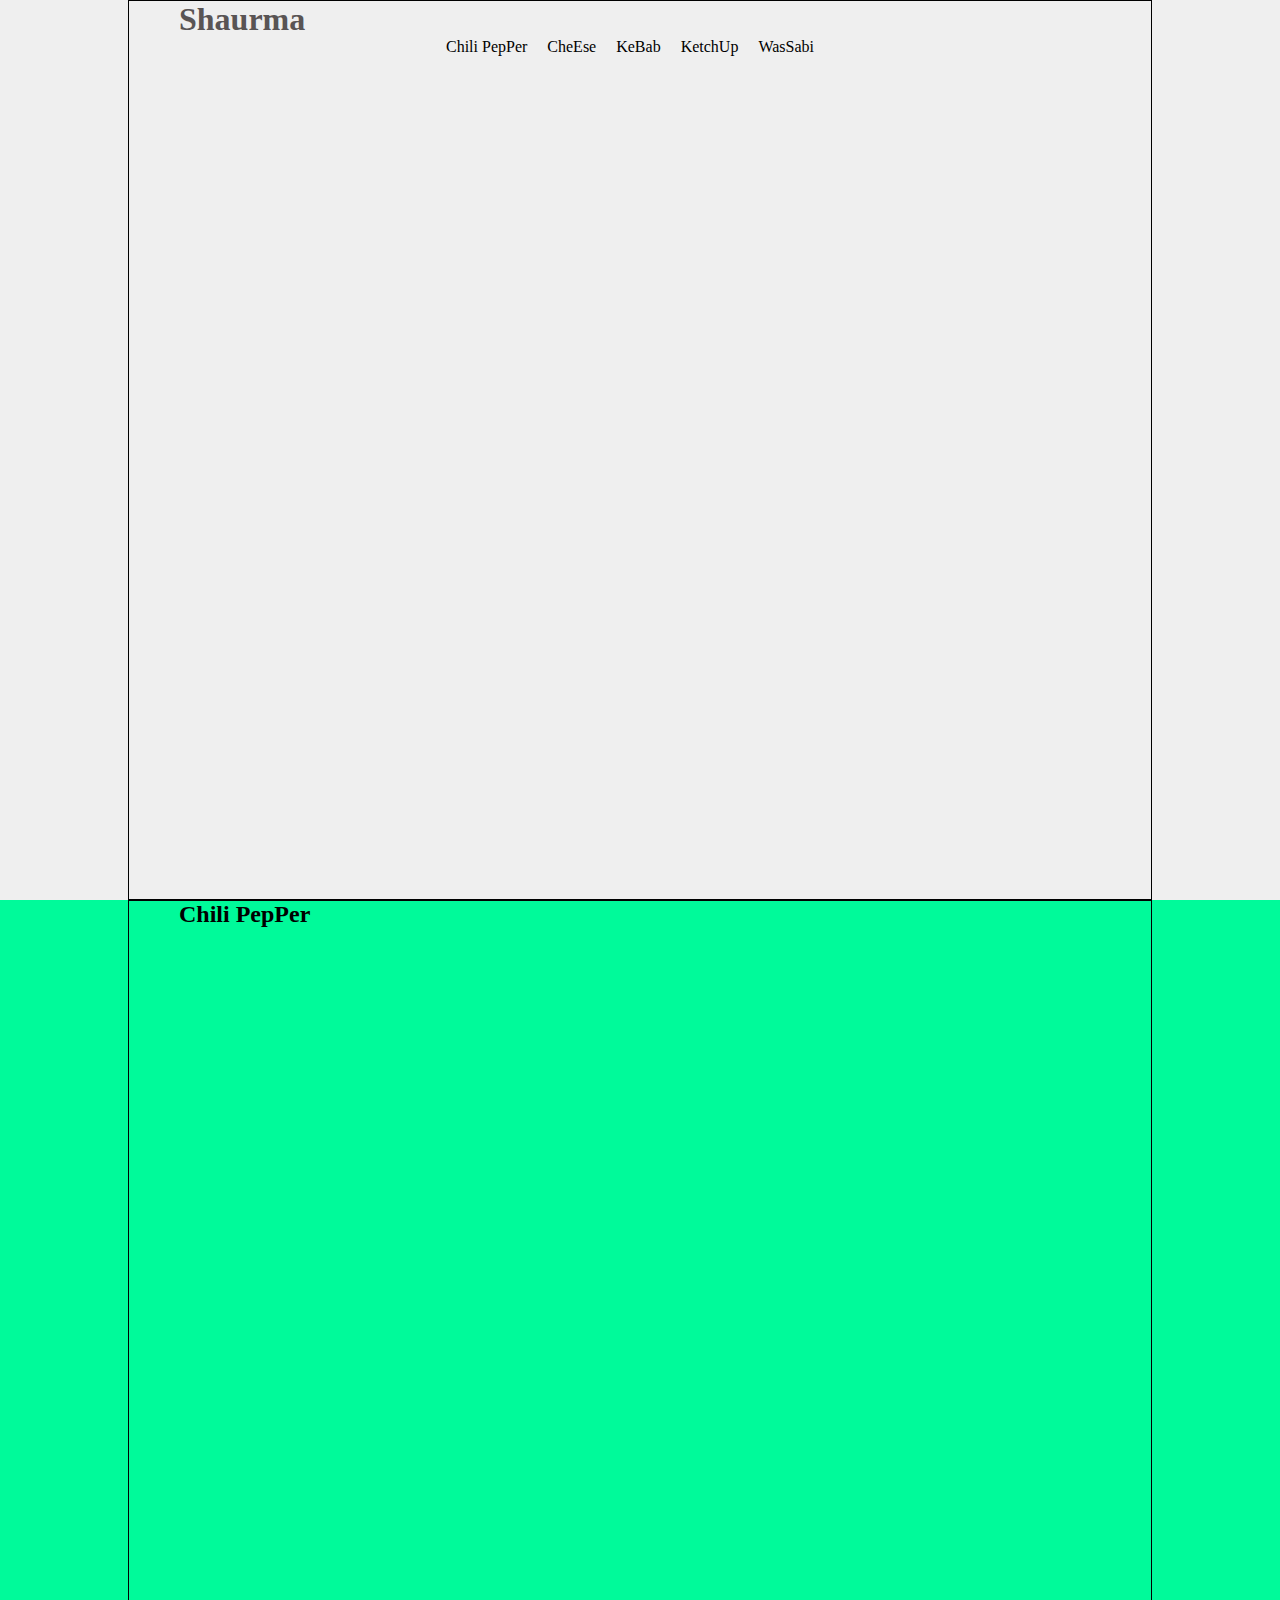
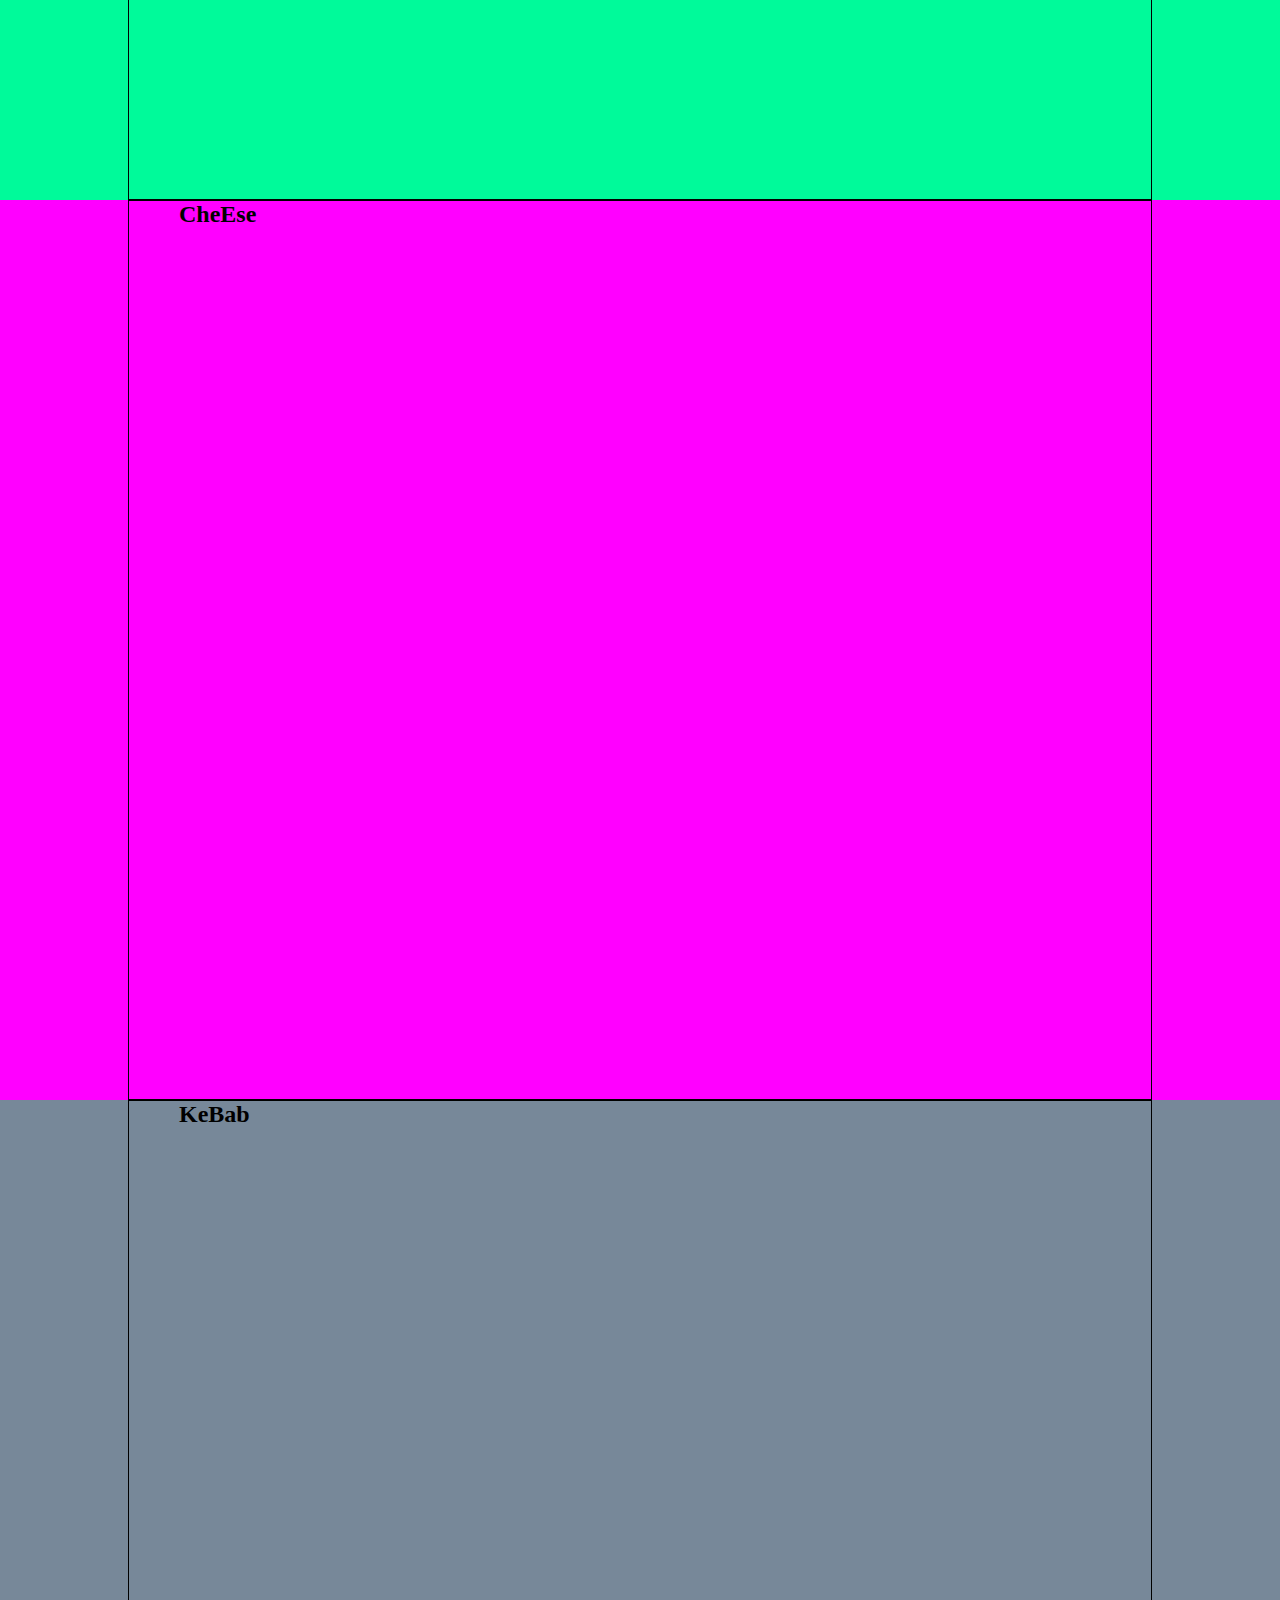
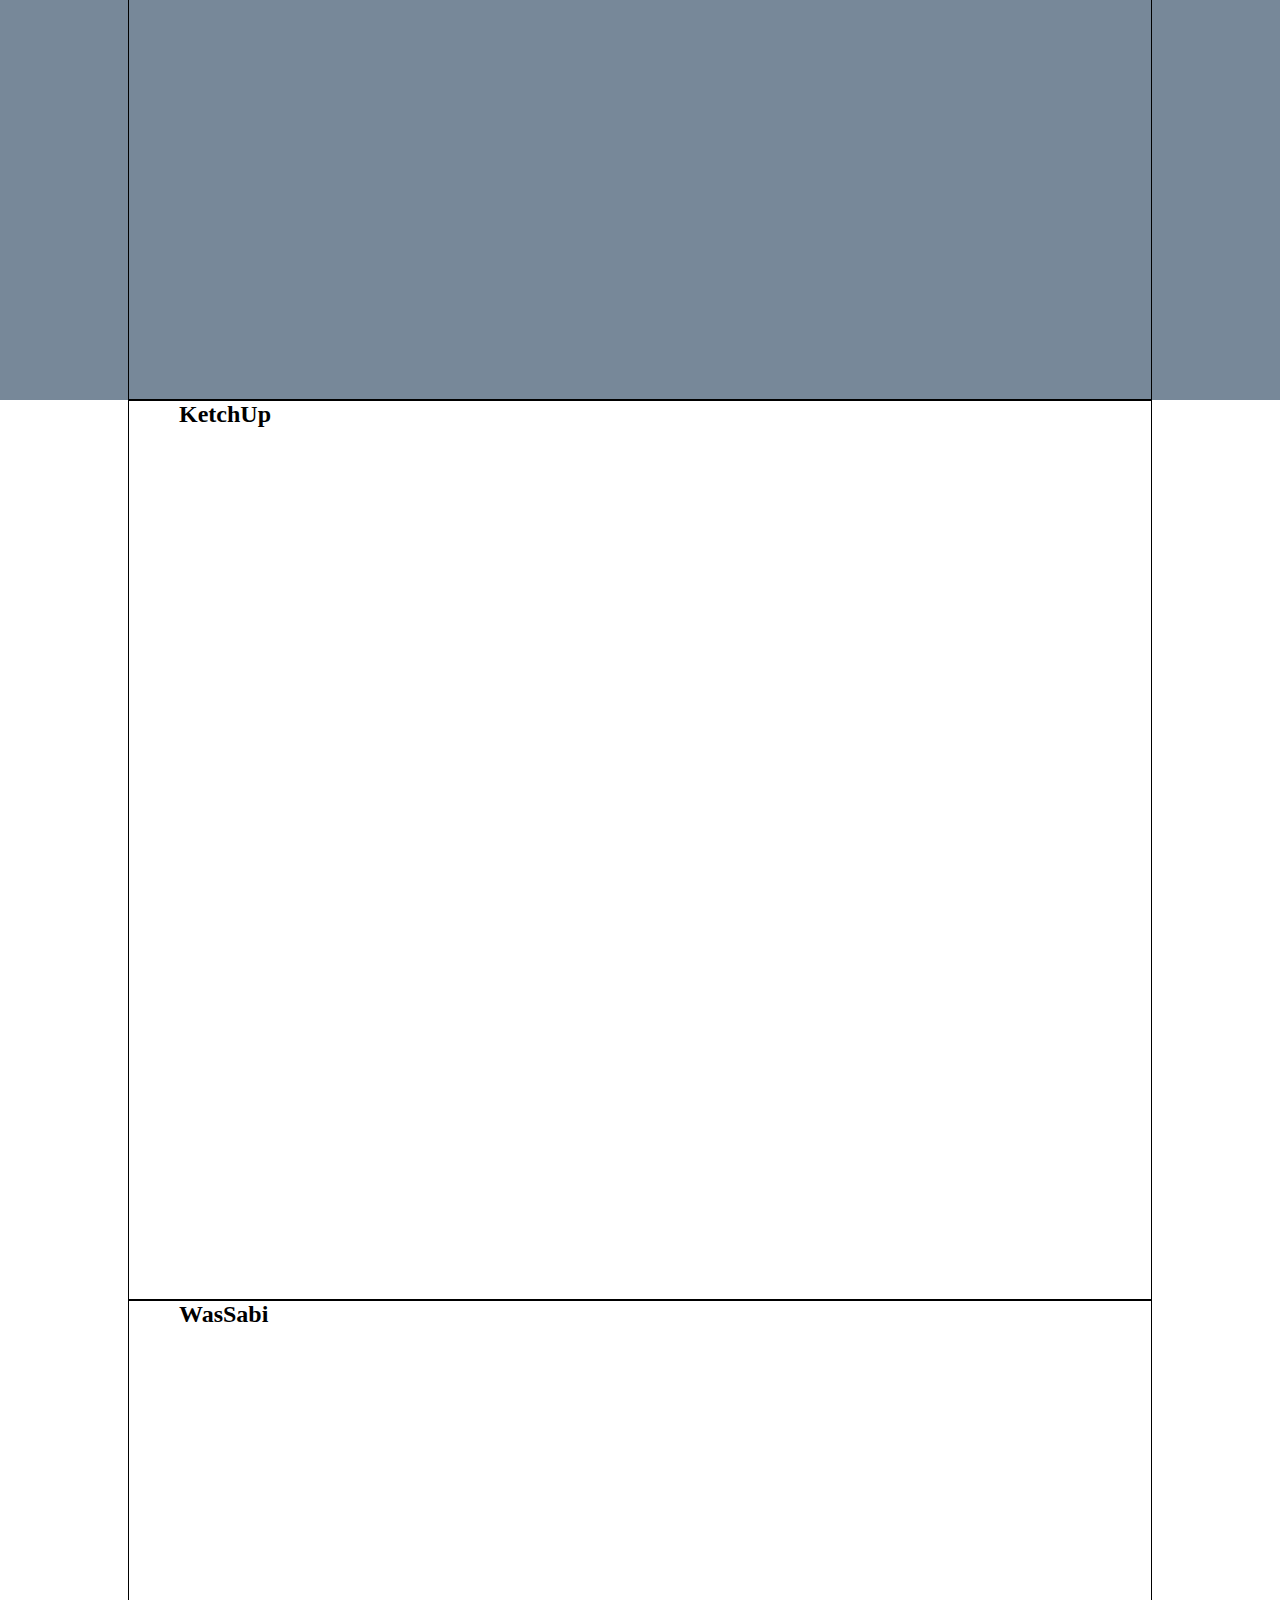
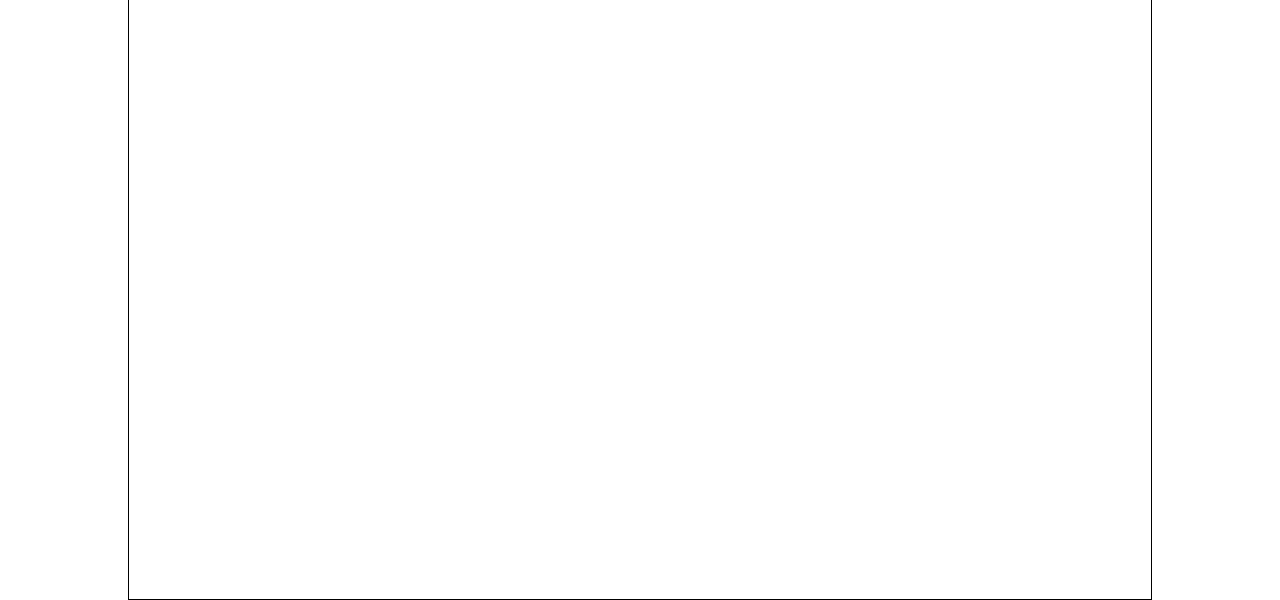
<file: JULE/BurgerQueen/index.html>
<!DOCTYPE html>
<html lang="en">
  <head>
    <meta charset="UTF-8" />
    <meta http-equiv="X-UA-Compatible" content="IE=edge" />
    <meta name="viewport" content="width=device-width, initial-scale=1.0" />
    <link rel="stylesheet" href="style.css" />
    <title>BurgerQueen</title>
  </head>
  <body>
    

    <header class="block header">
      <div class="block__wrapper header__wrapper">
        <h1 class="logo">Shaurma</h1>
        <div class="Burger-toggle">
          <span></span>
          <span></span>
          <span></span>
        </div>
        <ul class="menu menu__burger">
          <li class="menu__item"><a href="#block1" class="item">Chili PepPer</a></li>
          <li class="menu__item"><a href="#block2" class="item">CheEse</a></li>
          <li class="menu__item"><a href="#block3" class="item">KeBab</a></li>
          <li class="menu__item"><a href="#block4" class="item">KetchUp</a></li>
          <li class="menu__item">
            <a href="#block5" class="item">WasSabi</a>
          </li>

          <li class="menu__item"></li>
        </ul>
      </div>
    </header>
    <div class="block block1" id="block1">
      <div class="block__wrapper">
        <h2 class="block__title">Chili PepPer</h2>
      </div>
    </div>
    <div class="block block2" id="block2">
      <div class="block__wrapper">
        <h2 class="block__title">CheEse</h2>
      </div>
    </div>
    <div class="block block3" id="block3">
      <div class="block__wrapper">
        <h2 class="block__title">KeBab</h2>
      </div>
    </div>
    <div class="block block4" id="block4">
      <div class="block__wrapper">
        <h2 class="block__title">KetchUp</h2>
      </div>
    </div>
    <div class="block block5" id="block5">
      <div class="block__wrapper">
        <h2 class="block__title">WasSabi</h2>
      </div>
    </div>
    
    </div>

    <script src="main.js"></script>
  </body>
</html>
</file>
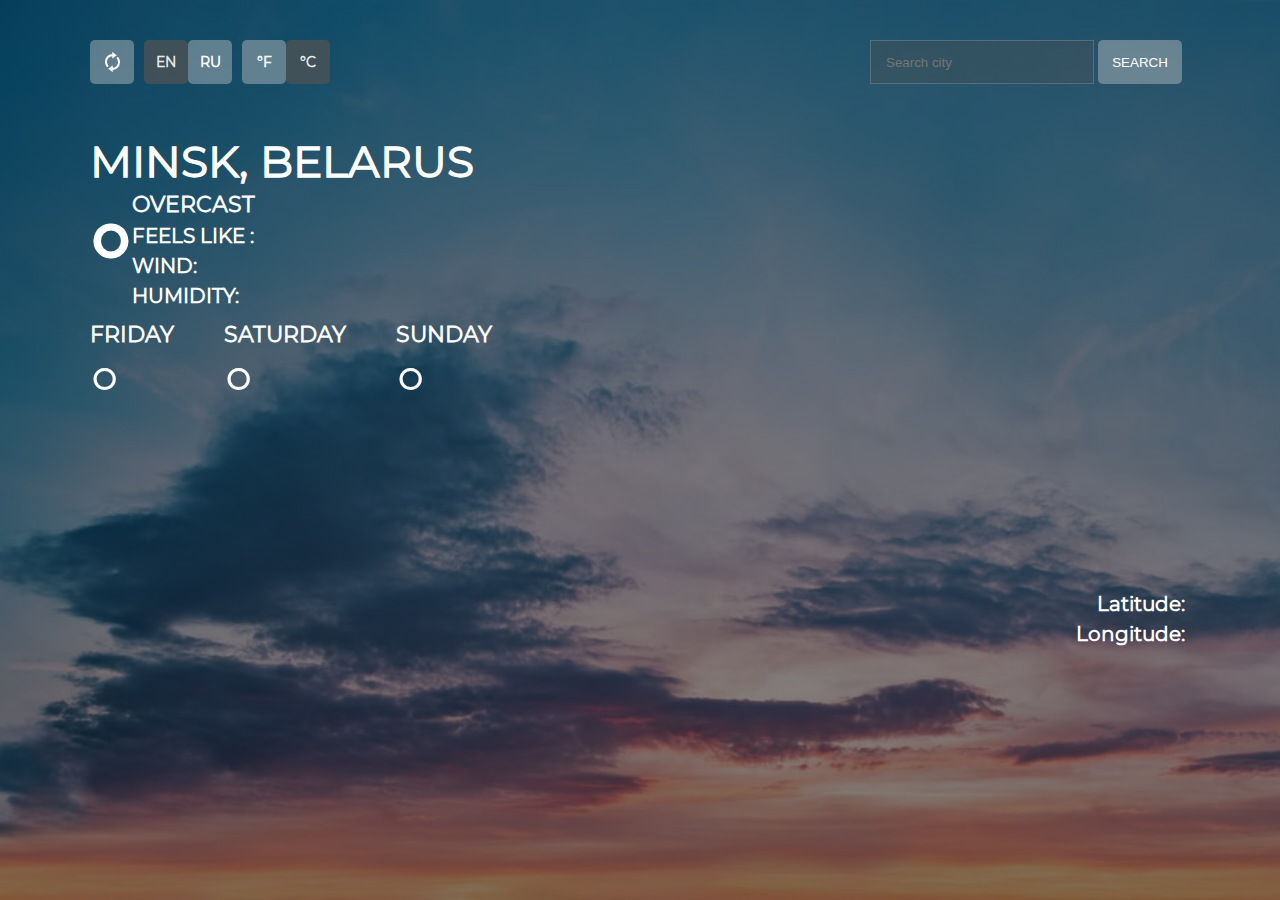
<file: react/reactWeather/index.html>
<!DOCTYPE html>
<html lang="en">

<head>
  <meta charset="UTF-8">
  <meta name="viewport" content="width=device-width, initial-scale=1.0">
  <title>fancy-weather</title>
  <link rel="stylesheet" href="./style.css">
  <link href='https://api.mapbox.com/mapbox-gl-js/v2.0.0/mapbox-gl.css' rel='stylesheet' />
  <link rel="stylesheet"
    href="https://api.mapbox.com/mapbox-gl-js/plugins/mapbox-gl-geocoder/v4.5.1/mapbox-gl-geocoder.css"
    type="text/css" />
</head>

<body class="body">
  <div class="weather">
    <div class="weather_inner">
      <div class="weather_left">
        <div class="weather_panel">
          <div class="button refresh">
            <img src="./img/icons/refresh.png" alt="refresh">
          </div>
          <div class="lang">
            <div class="button button_active en">en</div>
            <div class="button ru">ru</div>
          </div>
          <div class="button fahrenheit">&#176F</div>
          <div class="button button_active celsius">&#176c</div>
        </div>
        <div class="current">
          <div class="current_city">Minsk, Belarus</div>
          <div class="current_date_and_time">
            <div class="current_date" id="current_date"></div>
            <div class="current_time" id="current_time"></div>
          </div>
        </div>
        <div class="forecast">
          <div class="temperature">
            <div class="temperature_number"></div>
            <div class="temperature_symbol">&#176</div>
          </div>
          <div class="details">
            <div class="details_weather">
              <div class="details_weather_img"></div>
            </div>
            <div class="details_text">
              <p class="details_clouds">overcast</p>
              <div class="row">
                <p class="feels_like">feels like: 7°</p>&nbsp; <p class="details_feels"></p>
              </div>
              <div class="row">
                <p class="wind">Wind: 2 m/s</p>&nbsp; <p class="details_wind"></p>
              </div>
              <div class="row">
                <p class="humidity">humidity: 83%</p>&nbsp; <p class="details_humidity"></p>
              </div>
            </div>
          </div>
        </div>
        <div class="forecast_next_days">
          <div class="forecast_next_day">
            <div class="weekday day_1">tuesday</div>
            <div class="weekday_forecast">
              <div class="weekday_temperature">
                <div class="weekday_temperature_number temp_1"></div>
                <div class="weekday_temperature_symbol">&#176</div>
              </div>
              <div class="weekday_details">
                <div class="weekday_weather_img icon_1"></div>
              </div>
            </div>
          </div>
          <div class="forecast_next_day">
            <div class="weekday day_2">wednesday</div>
            <div class="weekday_forecast">
              <div class="weekday_temperature">
                <div class="weekday_temperature_number temp_2"></div>
                <div class="weekday_temperature_symbol">&#176</div>
              </div>
              <div class="weekday_details">
                <div class="weekday_weather_img icon_2"></div>
              </div>
            </div>
          </div>
          <div class="forecast_next_day">
            <div class="weekday day_3">thursday</div>
            <div class="weekday_forecast">
              <div class="weekday_temperature">
                <div class="weekday_temperature_number temp_3"></div>
                <div class="weekday_temperature_symbol">&#176</div>
              </div>
              <div class="weekday_details">
                <div class="weekday_weather_img icon_3"></div>
              </div>
            </div>
          </div>
        </div>
      </div>
      <div class="weather_right">
        <div class="search">
          <input type="search" name="q" placeholder="Search city" class="input_search">
          <input type="submit" value="Search" class="input_submit">
        </div>
        <div class="container_map">
          <div class="map" id="map"></div>
        </div>
        <div class="coordinates">
          <div class="row">
            <p class="coordinates_lat">latitude: 53°54'</p>&nbsp; <p class="map_lat"></p>
          </div>
          <div class="row">
            <p class="coordinates_lng">longitude: 27°34'</p>&nbsp; <p class="map_lng"></p>
          </div>
        </div>
      </div>
    </div>
  </div>

  <script src="./main.js"></script>
  <script defer src='https://api.mapbox.com/mapbox-gl-js/v2.0.0/mapbox-gl.js'></script>
  <script defer
    src="https://api.mapbox.com/mapbox-gl-js/plugins/mapbox-gl-geocoder/v4.5.1/mapbox-gl-geocoder.min.js"></script>
</body>

</html>
</file>
<file: JULE/BurgerQueen/style.css>
* {
  padding: 0;
  margin: 0;
  box-sizing: border-box;
}

html {
  scroll-behavior: smooth;
}

.header {
  background-color: #efefef;
  /* position: sticky;
    top: 0; */
}

.body {
  position: relative;
}

.block__wrapper {
  height: 100vh;
  padding: 0 50px;
  margin: 0 10%;
  background-color: inheriy;
  border: 1px solid black;
}

.block.wrapper.header_wrapper {
  display: flex;
  align-items: center;
  justify-content: space-between;
  height: auto;
  padding: 15px 50px;
}

.block__title {
  text-align: 0;
}

.logo {
  color: #595454;
}

.menu {
  list-style: none;
  display: flex;
  align-items: center;
  justify-content: center;
  gap: 20px;
  flex-shrink: 0;
}

.menu__item {
  cursor: pointer;
  color: black;
  transition: color 0.3s ease;
}

.menu__item:hover {
  color: red;
  cursor: pointer;
}

.item {
  text-decoration: none;
  color: inherit;
}

.block1 {
  background-color: mediumspringgreen;
}

.block2 {
  background-color: magenta;
}

.block3 {
  background-color: lightslategray;
}

@media screen and (max-width: 760px) {
  .block__wrapper {
    margin: 0;
    padding: 0 20px;
  }

  .block.wrapper.header_wrapper {
    padding: 15px 25px;
  }

  .menu__burger {
    visibility: hidden;
    position: fixed;
    flex-direction: column;
    top: 0;
    right: 0;
    bottom: 0;
    width: 50%;
    box-shadow: -15px 0 10px #efefef;
    background-color: rgba(41, 9, 9, 1);
    transform: translateX(100%);
    transition: 0.5s ease;
  }

  /* Переключатель  */

  .burger-toggle {
    display: none;
    width: 40px;
    height: 40px;
    position: fixed;
    border: 1px solid black;
    top: 15px;
    right: 40px;
    z-index: 1;
  }

  .span {
    width: 100%;
    height: 3px;
    left: 0%;
    top: 50%;
    position: absolute;
    background-color: rgba(41, 9, 9, 1);
    transform: translate(0%, -50%);
    transition: all 1s ease;
  }

  .burger-toggle__first-child {
    top: 100%;
    transform: translate(0%, 0%);
  }

  .body.burger-open {
    overflow: hidden;
  }

  .body.burger-open .menu__burger {
    visibility: visible;
    transform: translateX(0);
  }
}

.body.burger-open .burger-toggle {
  display: block;
}

.body.burger-open .burger-toggle span {
  background-color: #efefef;
  transform: rotate(135deg);
}

.body.burger-open .burger-toggle span:first-child {
  top: 50%;
  transform: rotate(45deg);
}

.body.burger-open .burger-toggle span:last-child {
  transform: rotate(0deg);
}

@media screen and (max-width: 480px) {
  .block__wrapper {
    margin: 0;
    padding: 0 20px;
  }

  .block.wrapper.header_wrapper {
    padding: 15px 25px;
  }
}
</file>
<file: react/reactWeather/style.css>
@font-face {
  font-family: 'Montserrat';
  src: url('./fonts/Montserrat-Bold.ttf') format('truetype');
  font-style: normal;
  font-display: swap;
}

@font-face {
  font-family: 'Montserrat';
  src: url('./fonts/Montserrat-SemiBold.ttf') format('truetype');
  font-style: normal;
  font-display: swap;
}

@font-face {
  font-family: 'Montserrat';
  src: url('./fonts/Montserrat-Regular.ttf') format('truetype');
  font-style: normal;
  font-display: swap;
}

html {
  box-sizing: border-box;
}

*, *::before, *::after {
  box-sizing: inherit;
  padding: 0;
  margin: 0;
  color: white;
}

.body {
  font-family: 'Montserrat', sans-serif;
  font-size: 16px;
  font-style: normal;
}

.weather {
  width: 100%;
  min-height: 100vh;
  padding: 40px 90px;
  position: relative;
  top: 0;
  background: linear-gradient( 180deg, rgba(8, 15, 26, 0.5) 0%, rgba(6, 6, 8, 0.5) 100%), url(./img/weather.jpg);
  background-size: cover;
  /* -webkit-animation: fade-in 1s linear;
  -moz-animation: fade-in 1s linear;
  -o-animation: fade-in 1s linear;
  animation: fade-in 1s linear; */
  max-width: 100%;
  animation: fade 1s linear;
}

@keyframes fade {
  0% {
    opacity: 0
  }
  100% {
    opacity: 1
  }
}

.weather_inner {
  display: flex;
  justify-content: space-between;
}

.weather_left {
  position: relative;
  top: 0;
  left: 0;
}

.weather_panel {
  display: flex;
  width: 310px;
  text-transform: uppercase;
  font-weight: bold;
  font-size: 14px;
  line-height: 17px;
  border-radius: 5px;
}

.lang {
  margin: 0 10px;
  border-radius: 5px;
}

.button {
  display: flex;
  align-items: center;
  justify-content: center;
  background: rgba(174, 181, 185, 0.5);
  width: 44px;
  height: 44px;
  border-radius: 5px;
}

.button:hover, .button:active, .button:focus {
  opacity: 0.5;
}

.button_active {
  background: rgba(76, 82, 85, 0.8);
  border-radius: 5px;
  color: rgb(255, 255, 255, 0.9);
}

.select_lang {
  background: rgba(174, 181, 185, 0.5);
  width: 70px;
  height: 44px;
  text-transform: uppercase;
  font-weight: bold;
  font-size: 14px;
  line-height: 17px;
  border-radius: 5px;
}

.current {
  display: flex;
  flex-direction: column;
  margin-top: 50px;
}

.current_city {
  /* font-family: Montserrat; */
  font-style: normal;
  font-weight: bold;
  font-size: 44px;
  line-height: 54px;
  text-transform: uppercase;
}

.current_date_and_time {
  display: flex;
  flex-direction: row;
  font-weight: 600;
  font-size: 24px;
  line-height: 29px;
}

.current_time {
  margin-left: 18px;
}

.forecast, .temperature, .lang {
  display: flex;
}

.temperature_number {
  font-weight: bold;
  font-size: 206px;
  line-height: 333px;
  text-transform: uppercase;
}

.temperature_symbol {
  padding-top: 25%;
  font-weight: bold;
  font-size: 100px;
}

.details_weather_img img {
  width: 150px;
}

.details_text {
  font-weight: bold;
  font-size: 22px;
  line-height: 33px;
  text-transform: uppercase;
}

.forecast_next_days, .row {
  display: flex;
}

.forecast_next_day {
  display: flex;
  flex-direction: column;
  margin-right: 50px;
}

.weekday {
  font-weight: bold;
  font-size: 22px;
  line-height: 27px;
  text-transform: uppercase;
  margin: 0 auto;
}

.weekday_forecast, .weekday_temperature {
  display: flex;
  font-weight: 500;
  font-size: 70px;
  line-height: 88px;
  text-transform: uppercase;
}

.weekday_weather_img img {
  display: flex;
  width: 65px;
}

/**************************Weather_right"********************************/

.weather_right {
  position: relative;
  top: 0;
  right: 0;
}

.input_search {
  width: 224px;
  height: 44px;
  background: rgba(76, 82, 85, 0.4);
  border: 1px solid rgba(228, 227, 227, 0.2);
  box-sizing: border-box;
  padding: 0 15px;
  color: rgb(255, 255, 255);
}

.input_search:focus, .input_search:active, .input_search:hover {
  background: rgba(76, 82, 85, 0.9);
}

.input_submit {
  width: 84px;
  height: 44px;
  background: rgba(174, 181, 185, 0.5);
  border-radius: 5px;
  border: unset;
  text-transform: uppercase;
}

.input_submit:focus, .input_submit:active, .input_submit:hover {
  background: rgba(174, 181, 185, 0.8);
}

.container_map {
  display: flex;
  flex-direction: row-reverse;
  margin-top: 135px;
}

.map {
  width: 320px;
  height: 340px;
  border-radius: 20px 20px 0 20px;
}

.coordinates {
  display: flex;
  flex-direction: column;
  align-items: flex-end;
  margin: 30px 0;
}

.row {
  font-weight: 600;
  font-size: 20px;
  line-height: 30px;
  text-transform: capitalize;
}

@media screen and (min-width: 1020px) and (max-width: 1200px) {
  .weather {
    padding: 20px 45px;
  }
  .current_city {
    font-size: 34px;
    line-height: 44px;
  }
  .temperature_number {
    font-size: 156px;
    line-height: 283px;
  }
  .details_text h1 {
    font-size: 18px;
    line-height: 28px;
  }
  .forecast_next_days {
    margin-top: 60px;
  }
  .forecast_next_day {
    margin-right: 25px;
  }
  .weekday {
    font-size: 18px;
    line-height: 23px;
  }
  .weekday_temperature {
    font-size: 50px;
    line-height: 68px;
  }
  /***on the Right**/
  .input_search {
    width: 214px;
  }
  .input_submit {
    width: 81px;
  }
  .container_map {
    margin-top: 100px;
  }
}

@media screen and (min-width: 760px) and (max-width: 1020px) {
  .weather {
    padding: 20px 40px;
  }
  .current_city {
    font-size: 24px;
    line-height: 34px;
  }
  .current_date_and_time {
    font-size: 18px;
    height: 25px;
  }
  .forecast {
    margin-top: 30px;
  }
  .temperature_number {
    font-size: 106px;
    line-height: 233px;
  }
  .details_weather_img img {
    width: 100px;
  }
  .details_text h1 {
    font-size: 14px;
    line-height: 24px;
  }
  .forecast_next_days {
    margin-top: 30px;
  }
  .forecast_next_day {
    margin-right: 20px;
  }
  .weekday {
    font-size: 14px;
    line-height: 20px;
  }
  .weekday_temperature {
    font-size: 40px;
    line-height: 58px;
  }
  .weekday_weather_img img {
    width: 35px;
  }
  /***on the Right**/
  .input_search {
    width: 200px;
  }
  .input_submit {
    width: 71px;
  }
  .map {
    width: 220px;
    height: 240px;
  }
  .row {
    font-size: 14px;
    line-height: 26px;
  }
}

@media screen and (max-width: 760px) {
  .weather_inner {
    flex-direction: column;
  }
  .weather {
    padding: 15px 0;
  }
  .weather_left {
    margin: 0 auto;
  }
  .weather_panel {
    max-width: 260px;
    margin: 0 auto;
  }
  .current {
    margin-top: 20px;
    text-align: center;
  }
  .current_city {
    font-size: 24px;
    line-height: 34px;
  }
  .current_date_and_time {
    font-size: 18px;
    height: 25px;
    justify-content: center;
  }
  .forecast {
    margin-top: 20px;
    justify-content: center;
  }
  .temperature_number {
    font-size: 76px;
    line-height: 183px;
  }
  .temperature_symbol {
    padding-top: 30%;
    font-size: 60px;
  }
  .details_weather_img img {
    width: 80px;
  }
  .details_text h1 {
    font-size: 12px;
    line-height: 20px;
  }
  .forecast_next_days {
    max-width: 260px;
    margin: 20px auto;
  }
  .forecast_next_day {
    margin: 0 7px;
  }
  .weekday {
    font-size: 12px;
    line-height: 18px;
  }
  .weekday_temperature {
    font-size: 30px;
    line-height: 48px;
  }
  .weekday_weather_img img {
    width: 25px;
  }
  /***on the Right**/
  .search {
    text-align: center;
  }
  .input_search {
    width: 180px;
  }
  .input_submit {
    width: 61px;
  }
  .container_map {
    margin-top: 20px;
    justify-content: center;
  }
  .map {
    width: 220px;
    height: 240px;
  }
  .coordinates {
    align-items: center;
  }
  .row {
    font-size: 14px;
    line-height: 26px;
    text-align: center;
  }
}
</file>
